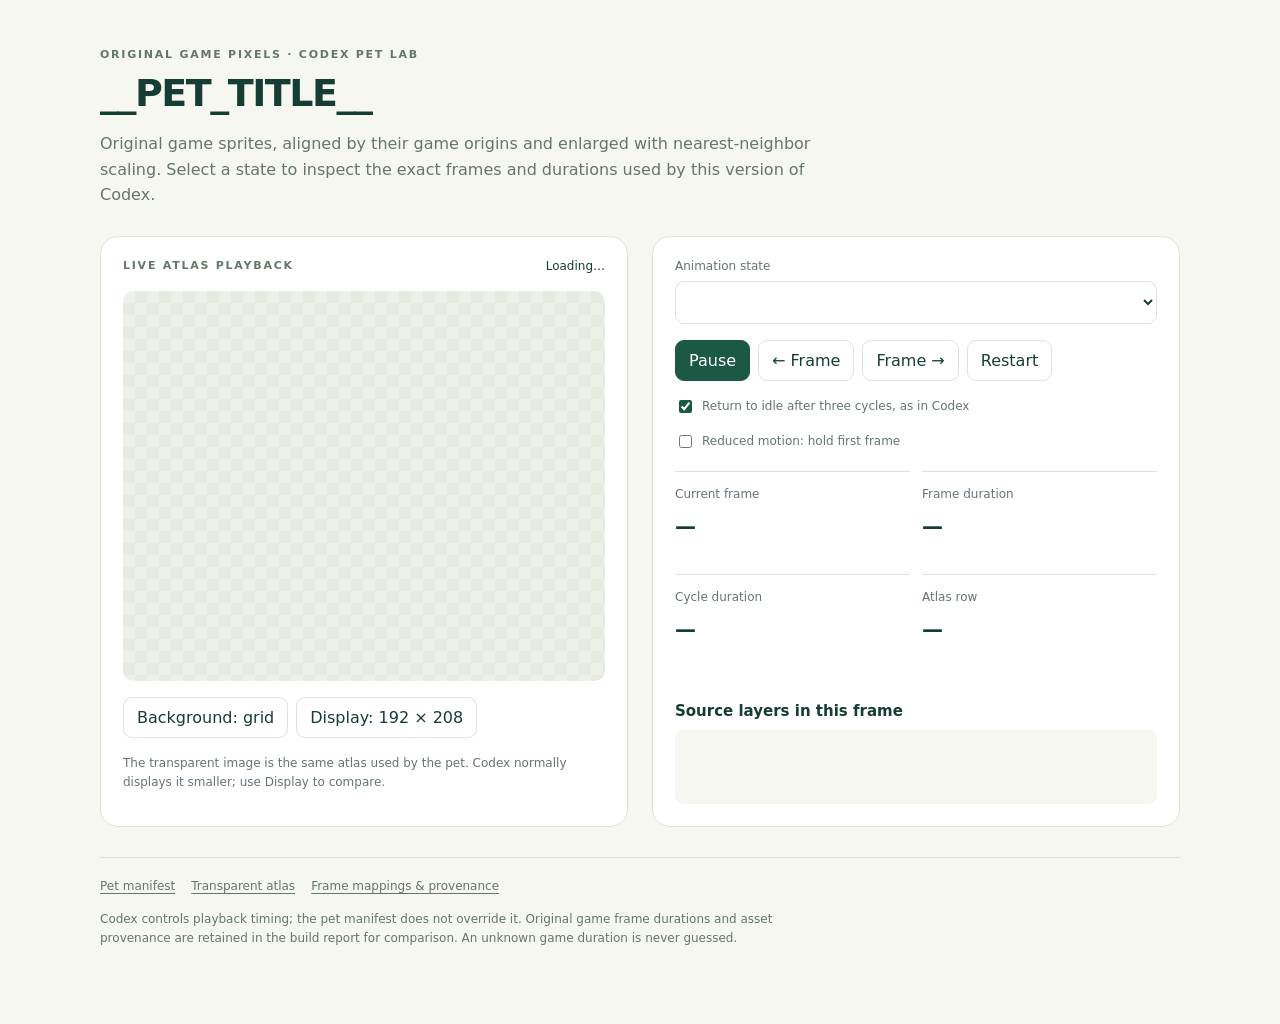
<file: dev/common/preview/atlas.html>
<!doctype html>
<html lang="en"><meta charset="utf-8"><meta name="viewport" content="width=device-width,initial-scale=1">
<title>__PET_TITLE__ — Codex pet preview</title>
<style>
:root{font-family:ui-sans-serif,system-ui,sans-serif;color:#163d34;background:#f6f7f1;color-scheme:light;--line:#dce3d8;--muted:#65766a;--surface:#fff}
*{box-sizing:border-box}body{margin:0;padding:48px 24px 64px}main{max-width:1080px;margin:auto}header{margin-bottom:28px}.eyebrow{font-size:11px;letter-spacing:.16em;text-transform:uppercase;color:var(--muted);font-weight:700}h1{font-size:38px;letter-spacing:-1.5px;margin:10px 0 12px;font-weight:650}p{line-height:1.6;color:var(--muted);max-width:740px}a{color:inherit;text-underline-offset:3px}.layout{display:grid;grid-template-columns:minmax(300px,1fr) minmax(330px,1fr);gap:24px}.panel{background:var(--surface);border:1px solid var(--line);border-radius:18px;padding:22px}.stage{display:grid;place-items:center;min-height:390px;border-radius:10px;background-color:#eef1e9;background-image:linear-gradient(45deg,#e6ebdf 25%,transparent 25%),linear-gradient(-45deg,#e6ebdf 25%,transparent 25%),linear-gradient(45deg,transparent 75%,#e6ebdf 75%),linear-gradient(-45deg,transparent 75%,#e6ebdf 75%);background-size:24px 24px;background-position:0 0,0 12px,12px -12px,-12px 0}.stage.dark{background:#172a27}.stage.white{background:#fff}canvas{image-rendering:pixelated;max-width:100%;object-fit:contain}label{font-size:12px;color:var(--muted);display:block;margin-bottom:8px}select,button{font:inherit;border:1px solid var(--line);border-radius:9px;background:var(--surface);color:inherit;padding:10px 13px;cursor:pointer}select{width:100%}button:hover{border-color:#779680}button.primary{background:#1c5945;border-color:#1c5945;color:#fff}.controls{display:flex;flex-wrap:wrap;gap:8px;margin:16px 0}.topline{display:flex;justify-content:space-between;gap:12px;margin:0 0 18px;align-items:center}.tiny{font-size:12px}.readout{margin-top:20px;display:grid;grid-template-columns:1fr 1fr;gap:12px}.metric{padding:15px 0;border-top:1px solid var(--line)}.metric strong{display:block;font-size:21px;line-height:1.8;font-variant-numeric:tabular-nums}.frame-list{display:flex;flex-wrap:wrap;gap:6px;margin-top:16px}.frame-list button{font-variant-numeric:tabular-nums;padding:8px;min-width:49px;font-size:12px}.frame-list button[aria-current=true]{border-color:#1c5945;box-shadow:inset 0 0 0 1px #1c5945;background:#eaf3e7}.frame-list small{display:block;color:var(--muted);font-size:10px;margin-top:4px}h2{font-size:15px;margin:22px 0 10px}.source-map{font-size:12px;line-height:1.7;background:#f6f7f1;border-radius:8px;padding:12px;min-height:74px;white-space:pre-wrap}footer{border-top:1px solid var(--line);margin-top:30px;padding-top:18px;font-size:12px;color:var(--muted);line-height:1.8}.error{color:#a52b2b}input{accent-color:#1c5945}.check{display:flex;align-items:center;gap:7px;margin-top:16px}.links{display:flex;gap:16px;flex-wrap:wrap}.legend{margin:0;font-size:12px}@media(max-width:760px){body{padding:28px 16px}.layout{grid-template-columns:1fr}h1{font-size:32px}.stage{min-height:320px}}
</style>
<main>
<header><div class="eyebrow">Original game pixels · Codex pet lab</div><h1>__PET_TITLE__</h1>
<p>Original game sprites, aligned by their game origins and enlarged with nearest-neighbor scaling. Select a state to inspect the exact frames and durations used by this version of Codex.</p></header>
<div class="layout"><section class="panel"><div class="topline"><span class="eyebrow">Live atlas playback</span><span class="tiny" id="status">Loading…</span></div>
<div class="stage" id="stage"><canvas id="pet" width="192" height="208" aria-label="Animated pet preview"></canvas></div>
<div class="controls"><button id="background">Background: grid</button><button id="size">Display: 192 × 208</button></div><p class="legend">The transparent image is the same atlas used by the pet. Codex normally displays it smaller; use Display to compare.</p></section>
<section class="panel"><label for="state">Animation state</label><select id="state"></select>
<div class="controls"><button class="primary" id="play">Pause</button><button id="previous" aria-label="Previous frame">← Frame</button><button id="next" aria-label="Next frame">Frame →</button><button id="restart">Restart</button></div>
<label class="check"><input type="checkbox" id="runtime" checked> Return to idle after three cycles, as in Codex</label>
<label class="check"><input type="checkbox" id="reduced"> Reduced motion: hold first frame</label>
<div class="readout"><div class="metric"><label>Current frame</label><strong id="frame">—</strong></div><div class="metric"><label>Frame duration</label><strong id="delay">—</strong></div><div class="metric"><label>Cycle duration</label><strong id="cycle">—</strong></div><div class="metric"><label>Atlas row</label><strong id="row">—</strong></div></div>
<div class="frame-list" id="frames" aria-label="Animation frame picker"></div><h2>Source layers in this frame</h2><div class="source-map" id="source"></div>
</section></div>
<footer><div class="links"><a href="pet.json">Pet manifest</a><a href="spritesheet.png">Transparent atlas</a><a href="build_report.json">Frame mappings &amp; provenance</a></div><p>Codex controls playback timing; the pet manifest does not override it. Original game frame durations and asset provenance are retained in the build report for comparison. An unknown game duration is never guessed.</p></footer>
</main><script>
const DATA = __ATLAS_DATA__;
const $=id=>document.getElementById(id), profile=DATA.profile, rows=profile.rows, canvas=$('pet'), ctx=canvas.getContext('2d');
canvas.width=profile.cell_width;canvas.height=profile.cell_height;ctx.imageSmoothingEnabled=false;
let rowIndex=0, frame=0, cycle=0, playing=true, timer=null, ready=false, bg=0, size=0;
const sheet=new Image(), state=$('state');
rows.forEach((row,i)=>{const option=document.createElement('option');option.value=i;option.textContent=row.name;state.append(option)});
function render(){if(!ready)return;const row=rows[rowIndex];ctx.clearRect(0,0,canvas.width,canvas.height);ctx.drawImage(sheet,frame*canvas.width,rowIndex*canvas.height,canvas.width,canvas.height,0,0,canvas.width,canvas.height);$('status').textContent=$('reduced').checked?'Reduced motion':playing?'Playing':'Paused';$('frame').textContent=(frame+1)+' / '+row.frames;$('delay').textContent=row.delays_ms[frame]+' ms';$('cycle').textContent=row.delays_ms.reduce((a,b)=>a+b,0)+' ms';$('row').textContent=rowIndex+' · '+row.name;$('play').textContent=playing?'Pause':'Play';$('frames').replaceChildren();row.delays_ms.forEach((delay,i)=>{const button=document.createElement('button');button.innerHTML=(i+1)+'<small>'+delay+' ms</small>';button.setAttribute('aria-current',i===frame?'true':'false');button.onclick=()=>{playing=false;frame=i;refresh()};$('frames').append(button)});const layers=DATA.rows[rowIndex].frames[frame].layers;$('source').textContent=layers.map(layer=>layer.source+' / '+layer.animation+' / '+layer.frame+'\n  '+layer.scale+'×'+(layer.mirror?' · mirrored':'')+' · game delay: '+(layer.source_delay_ms===null?'unknown':layer.source_delay_ms+' ms')).join('\n');}
function schedule(){clearTimeout(timer);if(!playing||!ready||$('reduced').checked)return;timer=setTimeout(()=>{frame++;if(frame>=rows[rowIndex].frames){frame=0;cycle++;if($('runtime').checked&&rowIndex!==0&&cycle>=3){rowIndex=0;state.value=0;cycle=0}}refresh()},rows[rowIndex].delays_ms[frame])}
function refresh(){if($('reduced').checked)frame=0;render();$('previous').disabled=$('reduced').checked;$('next').disabled=$('reduced').checked;for(const button of $('frames').children)button.disabled=$('reduced').checked;schedule()}
state.onchange=()=>{rowIndex=Number(state.value);frame=0;cycle=0;refresh()};$('play').onclick=()=>{playing=!playing;refresh()};$('previous').onclick=()=>{playing=false;frame=(frame+rows[rowIndex].frames-1)%rows[rowIndex].frames;refresh()};$('next').onclick=()=>{playing=false;frame=(frame+1)%rows[rowIndex].frames;refresh()};$('restart').onclick=()=>{frame=0;cycle=0;playing=true;refresh()};$('runtime').onchange=()=>{cycle=0;refresh()};$('reduced').onchange=()=>{frame=0;refresh()};$('background').onclick=()=>{bg=(bg+1)%3;$('stage').className='stage '+['','dark','white'][bg];$('background').textContent='Background: '+['grid','dark','white'][bg]};$('size').onclick=()=>{size=(size+1)%3;const width=[192,112.64,288][size];canvas.style.width=width+'px';canvas.style.height=width*profile.cell_height/profile.cell_width+'px';$('size').textContent='Display: '+['192 × 208','Codex default (~113 px)','288 × 312'][size]};sheet.onload=()=>{ready=true;refresh()};sheet.onerror=()=>{$('status').textContent='Atlas failed to load';$('status').classList.add('error')};sheet.src='spritesheet.png';
</script></html>
</file>
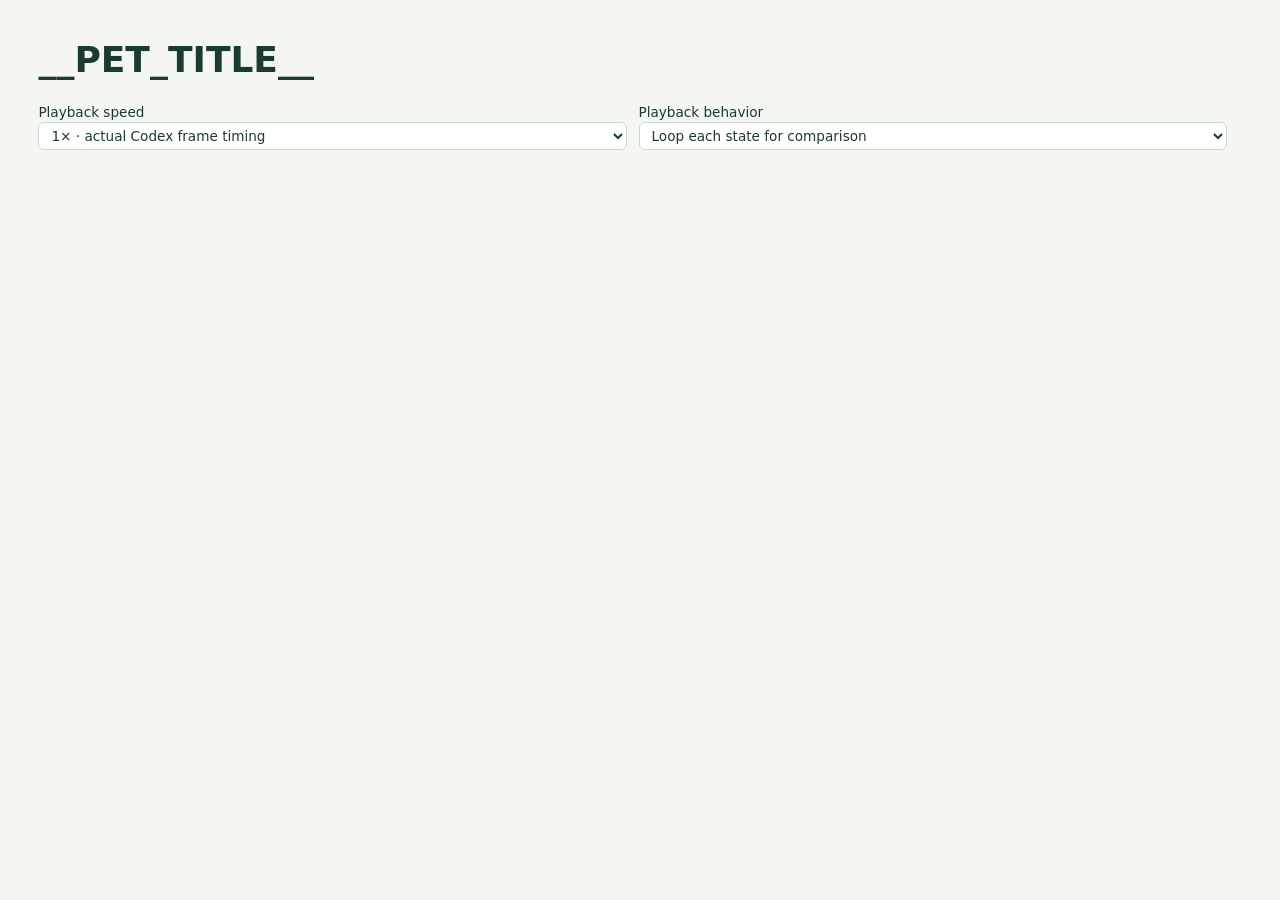
<file: dev/common/preview/source.html>
<!doctype html>
<html lang="en">
<head>
<meta charset="utf-8">
<meta name="viewport" content="width=device-width, initial-scale=1">
<title>__PET_TITLE__ · Animation preview</title>
<style>
  :root{color-scheme:light dark;--surface:#fff;--border:#cbd7d1;--muted-foreground:#495e54;--red:#d22441;--bg:#f4f6f2;color:#193b30;background:var(--bg);font:16px/1.5 system-ui,sans-serif;scrollbar-gutter:stable}
  @media(prefers-color-scheme:dark){:root{--surface:#1a2722;--border:#42594b;--muted-foreground:#bed1c6;--red:#ff4562;--bg:#131d19;color:#eaf4ed}}
  *{box-sizing:border-box}
  body{margin:0}
  main{max-width:1440px;margin:auto;padding:clamp(16px,3vw,48px)}
  h1{font-size:clamp(1.5rem,4vw,2.25rem);line-height:1.2;margin:0 0 20px}
  h2{font-size:1.15rem;margin:0 0 8px}
  figure{padding:14px;background:var(--surface);border:1px solid var(--border);border-radius:12px}
  select,button{font:inherit;color:inherit;border-radius:6px;border:1px solid var(--border);padding:4px 8px;background:var(--surface)}
  select{display:block;width:100%;max-width:100%}
  button{cursor:pointer}
  button:focus-visible,select:focus-visible,summary:focus-visible{outline:2px solid currentColor;outline-offset:2px}
  .text-small,.form-label,.form-check,button,select{font-size:.85rem}
  .form-label{display:block}
  .text-muted{color:var(--muted-foreground)}
  .tabular-nums,.state-slot{font-variant-numeric:tabular-nums}
  .form-check{display:flex;align-items:center;gap:5px}
  .preview-toolbar{display:flex;align-items:end;flex-wrap:wrap;gap:12px;margin-bottom:12px}
  .preview-toolbar>label{flex:1;min-width:180px}
  .state-gallery{display:grid;grid-template-columns:repeat(auto-fit,minmax(min(100%,var(--state-min-width,210px)),1fr));gap:28px 20px;margin-top:20px}
  figure{margin:0;min-width:0}
  .state-stage{display:flex;align-items:center;justify-content:center;position:relative;margin:8px 0}
  canvas{image-rendering:pixelated;max-width:100%;object-fit:contain}
  .state-actions{display:flex;flex-wrap:wrap;align-items:center;gap:8px}
  .state-sequence{overflow-wrap:anywhere;margin:8px 0}
  .state-clipping{margin-top:8px;overflow-wrap:anywhere}
  .stable-status{display:grid;grid-template-columns:minmax(0,1fr);overflow-wrap:anywhere}
  .stable-status>span{grid-area:1/1;min-width:0}
  .stable-status .status-sizer{visibility:hidden;pointer-events:none;user-select:none}
  .state-assignment{display:grid;grid-template-columns:repeat(2,minmax(0,1fr));gap:8px;margin-top:8px}
  .state-assignment label{min-width:0}
  .state-assignment.is-composed{grid-template-columns:1fr}
  .state-slot{padding:8px;border:1px solid var(--border,#dce3d8);border-radius:8px}
  .state-slot[aria-current=true]{border-color:currentColor}
  .state-layer{margin-top:6px;line-height:1.5;overflow-wrap:anywhere}
  details{margin-top:10px}
  summary{cursor:pointer}
  .state-ended{position:absolute;text-align:center;color:var(--muted-foreground);max-width:180px}
  [hidden]{display:none}
  @media(max-width:480px){.state-gallery{grid-template-columns:1fr}}

</style>
</head>
<body>
<main>
  <h1>__PET_TITLE__</h1>
  <div class="preview-toolbar">
    <label class="form-label">Playback speed<select class="form-select" data-control="speed" aria-label="Playback speed"><option value="1">1× · actual Codex frame timing</option><option value="0.5">½× · slow inspection</option><option value="0.25">¼× · slow inspection</option></select></label>
    <label class="form-label">Playback behavior<select class="form-select" data-control="mode" aria-label="Playback behavior"><option value="comparison">Loop each state for comparison</option><option value="runtime">Stop at Codex's return to idle</option></select></label>
  </div>
  <div class="text-small" data-output="notice" role="status" aria-live="polite"></div>
  <div class="state-gallery" data-output="gallery"></div>
  <script type="application/json" data-source-data>__SOURCE_PREVIEW_DATA__</script>
  <script>
  (() => {
    const root = document.querySelector('main');
    const data = JSON.parse(root.querySelector('[data-source-data]').textContent);
    const controls = Object.fromEntries([...root.querySelectorAll('[data-control]')].map(el => [el.dataset.control, el]));
    const output = Object.fromEntries([...root.querySelectorAll('[data-output]')].map(el => [el.dataset.output, el]));
    const rows = data.profile.rows, sources = data.animations;
    const original = new Map(), expanded = new Map(), cards = new Map();
    const reduced = window.matchMedia('(prefers-reduced-motion: reduce)');
    const repeatCount = data.profile.non_idle_repeat_count;
    const endMessage = repeatCount+' cycles complete. Codex returns to idle.';
    let speed = 1, mode = 'comparison';
    // Full atlas cells keep their original pixels, including odd-pixel motion offsets.
    const rasterScale = Math.max(1,...sources.map(source => source.pixel_scale || 1));
    // Shared origins and symmetric bounds preserve motion and allow unclipped mirroring.
    const bounds = sources.flatMap(source => source.frames.map(frame => {
      const scale=source.pixel_scale || 1, full=frame.uncropped;
      const left=-frame.origin.x-(full?.cell_offset[0] || 0)/scale;
      const top=-frame.origin.y-(full?.cell_offset[1] || 0)/scale;
      return {left,top,right:left+(full?full.size[0]/scale:frame.width),bottom:top+(full?full.size[1]/scale:frame.height)};
    }));
    const anchorX = Math.ceil(Math.max(...bounds.flatMap(bound => [-bound.left,bound.right])))+4;
    const anchorY = Math.ceil(Math.max(...bounds.map(bound => -bound.top)))+4;
    const width = anchorX*2, height = anchorY+Math.ceil(Math.max(...bounds.map(bound => bound.bottom)))+4;
    root.style.setProperty('--state-min-width',Math.ceil(width*rasterScale+16)+'px');
    const defaultMap = (count, slots) => Array.from({length:slots}, (_,i) => Math.round(i*(count-1)/Math.max(1,slots-1)));
    function clippingSummary(frame) {
      const clipped=(frame.layers || []).filter(layer => layer.clipping?.lost_pixels>0);
      if (!clipped.length) return '';
      const edges=['left','top','right','bottom'].map(edge => {
        const pixels=Math.max(...clipped.map(layer=>layer.clipping.overflow[edge] || 0));
        return pixels?pixels+' px '+edge:'';
      }).filter(Boolean).join(', ');
      const lost=clipped.reduce((sum,layer)=>sum+layer.clipping.lost_pixels,0);
      return edges+' · '+lost+' visible layer pixels cut off';
    }
    function element(tag, className, text) {
      const el = document.createElement(tag);
      if (className) el.className = className;
      if (text) el.textContent = text;
      return el;
    }
    function button(text, label, action) {
      const el = element('button','btn',text); el.type = 'button';
      el.setAttribute('aria-label',label); el.onclick = action; return el;
    }
    // Overlapping invisible copies reserve the tallest wrapped message at any width.
    // Frame changes then update text without resizing the card while playback advances.
    function reserveStatus(status, messages) {
      const sizes=[...new Set(messages)].filter(Boolean).map(message=>{
        const size=element('span','status-sizer',message);size.setAttribute('aria-hidden','true');return size;
      });
      status.replaceChildren(status.firstElementChild,...sizes);
    }
    // Resolve theme functions such as light-dark() through a real CSS color property;
    // canvas does not reliably accept the raw value of a custom property.
    const colorProbes=Object.fromEntries(Object.entries({
      highlight:'var(--red, var(--destructive, currentColor))',
      outline:'var(--muted-foreground, currentColor)'
    }).map(([name,token])=>{
      const probe=element('span');probe.hidden=true;probe.setAttribute('aria-hidden','true');
      probe.style.color=token;root.append(probe);return [name,probe];
    }));
    let palette={};
    function refreshPalette() {
      const next=Object.fromEntries(Object.entries(colorProbes).map(([name,probe])=>[name,getComputedStyle(probe).color]));
      if (Object.keys(next).some(name=>next[name]!==palette[name])) {
        palette=next;cards.forEach(card=>card.render());
      }
    }
    refreshPalette();
    window.matchMedia('(prefers-color-scheme: dark)').addEventListener('change',refreshPalette);
    class StatePreview {
      constructor(row) {
        this.row = row;
        this.loadDefaults();
        this.slot = 0; this.cycle = 0; this.ended = false; this.playing = !reduced.matches;
        this.timer = null; this.remainingMs = null; this.scheduledAt = 0; this.scheduledSpeed = 1;
        this.figure = element('figure'); this.figure.dataset.state = row.name;
        const heading = element('h2','',row.name);
        const sourceLabel = element('label','form-label text-small','Animation source');
        this.select = element('select','form-select'); this.select.dataset.control = 'source';
        this.select.setAttribute('aria-label',row.name+' source animation');
        sources.filter(source => !source.state || source.state===row.name).forEach(source => {
          const option = element('option','',source.label+(source.composed?' · built cells':''));
          option.value = source.name; this.select.append(option);
        });
        this.select.value = this.sourceName;
        this.select.onchange = () => {
          this.sourceName = this.select.value; this.reset(); this.renderAssignments(); this.render(); this.schedule();
        };
        sourceLabel.append(this.select);
        const stage = element('div','state-stage');
        this.canvas = element('canvas'); this.canvas.width = width*rasterScale; this.canvas.height = height*rasterScale;
        this.canvas.style.width = width*rasterScale+'px'; this.canvas.style.height = height*rasterScale+'px';
        this.canvas.setAttribute('role','img');
        this.ctx = this.canvas.getContext('2d'); this.ctx.imageSmoothingEnabled = false;
        this.endLabel = element('div','state-ended text-small','→ idle transition'); this.endLabel.hidden = true;
        stage.append(this.canvas,this.endLabel);
        const actions = element('div','state-actions');
        this.playButton = button('Pause','Pause '+row.name,()=>this.toggle()); this.playButton.dataset.control = 'play';
        const previous = button('← Frame','Previous '+row.name+' frame',()=>this.seek((this.slot+row.frames-1)%row.frames));
        const next = button('Frame →','Next '+row.name+' frame',()=>this.seek((this.slot+1)%row.frames));
        previous.dataset.control='previous'; next.dataset.control='next'; actions.append(this.playButton,previous,next);
        const resetEdits = button('Reset','Reset '+row.name+' to saved defaults',()=>this.resetEdits());
        resetEdits.dataset.control='reset'; actions.append(resetEdits);
        const details = element('details'); details.dataset.control = 'details';
        details.append(element('summary','text-small','Frames & timing'));
        this.current = element('div','stable-status text-small tabular-nums'); this.current.dataset.output = 'current';
        this.currentText=element('span');this.current.append(this.currentText);
        this.note = element('div','text-small text-muted');
        this.clipControl = element('label','form-check'); this.clipControl.hidden=true;
        this.clipInput = element('input','form-check-input'); this.clipInput.type='checkbox'; this.clipInput.checked=true;
        this.clipInput.dataset.control='clipping'; this.clipInput.setAttribute('aria-label',row.name+' show clipped artwork');
        this.clipInput.onchange=()=>this.render();
        this.clipControl.append(this.clipInput,element('span','form-check-label','Show clipped artwork'));
        this.clipStatus = element('div','stable-status state-clipping text-small'); this.clipStatus.dataset.output='clipping';
        this.clipText=element('span');this.clipStatus.append(this.clipText);
        this.clipLegend = element('div','text-small text-muted');
        this.sequence = element('div','state-sequence text-small');
        this.adaptation = element('div','text-small text-muted');
        const mirrorLabel = element('label','form-check');
        this.mirrorInput = element('input','form-check-input'); this.mirrorInput.type = 'checkbox'; this.mirrorInput.checked = this.mirror;
        this.mirrorInput.setAttribute('aria-label',row.name+' mirror horizontally');
        this.mirrorInput.onchange = () => {this.mirror=this.mirrorInput.checked;this.render();};
        mirrorLabel.append(this.mirrorInput,element('span','form-check-label','Mirror horizontally'));
        this.assignments = element('div','state-assignment');
        details.append(this.current,this.sequence,this.adaptation,mirrorLabel,this.assignments);
        this.figure.append(heading,sourceLabel,stage,actions,this.clipControl,this.clipStatus,this.clipLegend,this.note,details); output.gallery.append(this.figure);
        this.renderAssignments(); this.render(); this.schedule();
      }
      loadDefaults() {
        const choice = data.defaults[this.row.name];
        this.sourceName = choice ? choice.source : data.compiled_defaults[this.row.name];
        this.mirror = choice?.mirror ?? false;
        // Fresh arrays keep trial edits from changing the saved mapping, even after repeated resets.
        this.choices = new Map();
        if (choice) this.choices.set(choice.source,[...choice.frames]);
      }
      resetEdits() {
        this.reset(); this.loadDefaults();
        this.select.value=this.sourceName; this.clipInput.checked=true;
        this.renderAssignments(); this.render(); this.schedule();
      }
      get source() {return sources.find(source => source.name===this.sourceName);}
      get mapping() {
        if (this.source.composed) return Array.from({length:this.row.frames},(_,i)=>i);
        if (!this.choices.has(this.sourceName)) this.choices.set(this.sourceName,defaultMap(this.source.frames.length,this.row.frames));
        return this.choices.get(this.sourceName);
      }
      stopTimer(preserve=true) {
        if (this.timer!==null) {
          if (preserve) this.remainingMs=Math.max(0,this.remainingMs-(performance.now()-this.scheduledAt)*this.scheduledSpeed);
          clearTimeout(this.timer);
        }
        this.timer=null;
        if (!preserve) this.remainingMs=null;
      }
      schedule() {
        this.stopTimer();
        if (!this.playing || this.ended) return;
        if (this.remainingMs===null) this.remainingMs=this.row.delays_ms[this.slot];
        this.scheduledAt=performance.now(); this.scheduledSpeed=speed;
        this.timer=setTimeout(()=>{this.timer=null;this.remainingMs=null;this.advance();},this.remainingMs/speed);
      }
      advance() {
        this.slot+=1;
        if (this.slot>=this.row.frames) {
          this.slot=0; this.cycle+=1;
          if (mode==='runtime' && this.row.name!=='idle' && this.cycle>=repeatCount) {
            this.ended=true; this.playing=false;
          }
        }
        this.render(); this.schedule();
      }
      reset() {this.stopTimer(false);this.slot=0;this.cycle=0;this.ended=false;}
      toggle() {
        if (this.ended) this.reset();
        this.playing=!this.playing; this.render(); this.schedule();
      }
      seek(slot) {
        this.reset();this.slot=slot;this.playing=false;this.render();
      }
      currentMessage(slot) {
        return 'Codex frame '+(slot+1)+' / '+this.row.frames+' · '+this.row.delays_ms[slot]+' ms hold · '+(this.source.composed?'Composed slot ':'Source frame ')+(this.mapping[slot]+1)+' / '+this.source.frames.length;
      }
      clippingMessage(slot) {
        return 'Frame '+(slot+1)+': '+(clippingSummary(this.source.frames[this.mapping[slot]]) || 'No artwork cut off.');
      }
      renderAssignments() {
        const mapping=this.mapping, source=this.source;
        this.mirrorInput.disabled=Boolean(source.composed);
        this.mirrorInput.checked=source.composed?false:this.mirror;
        this.assignments.classList.toggle('is-composed',Boolean(source.composed));
        this.note.textContent=source.note;
        const clippedSlots=source.frames.map((frame,index)=>clippingSummary(frame)?index+1:null).filter(index=>index!==null);
        this.clipControl.hidden=!source.frames.some(frame=>frame.uncropped);
        this.clipStatus.hidden=this.clipControl.hidden;
        reserveStatus(this.current,[...mapping.map((_,slot)=>this.currentMessage(slot)),endMessage]);
        reserveStatus(this.clipStatus,this.clipControl.hidden?[]:mapping.map((_,slot)=>this.clippingMessage(slot)));
        this.clipLegend.textContent=clippedSlots.length?'Clipped slots: '+clippedSlots.join(', ')+'. Red highlights mark pixels outside the Codex cell; their visibility is increased.':'';
        this.assignments.replaceChildren();
        if (source.composed) {
          this.sequence.textContent='Composed Codex slots: '+mapping.map(i=>i+1).join(' → ');
          this.adaptation.textContent='Fixed layer samples at actual Codex frame times. Outline: '+source.cell_size.join(' × ')+' atlas pixels. Offsets below are atlas pixels; source frames are numbered from one.';
          let elapsed=0;
          mapping.forEach((selected,i)=>{
            const slot=element('div','state-slot'); slot.dataset.slot=i;
            const frameButton=button('Frame '+(i+1)+' · '+elapsed+' ms · holds '+this.row.delays_ms[i]+' ms',this.row.name+' inspect frame '+(i+1),()=>this.seek(i));
            slot.append(frameButton);
            source.frames[selected].layers.forEach(layer=>{
              const opacity=Math.round((layer.opacity??1)*1000)/10;
              const offset=layer.offset || [0,0];
              slot.append(element('div','state-layer text-small',layer.source+' / '+layer.animation+' / frame '+(layer.frame+1)+' · offset ('+offset.join(', ')+') px · opacity '+opacity+'%'+(layer.mirror?' · mirrored':'')));
            });
            const clipped=clippingSummary(source.frames[selected]);
            if (clipped) slot.append(element('div','state-layer text-small','Clipping: '+clipped));
            if (!source.frames[selected].layers.length) slot.append(element('div','state-layer text-small','Transparent cell; no visible layers.'));
            this.assignments.append(slot); elapsed+=this.row.delays_ms[i];
          });
          return;
        }
        this.sequence.textContent='Source frames: '+mapping.map(i=>i+1).join(' → ');
        const missing=source.frames.map((_,i)=>i).filter(i=>!mapping.includes(i));
        const repeated=[...new Set(mapping.filter((i,p)=>mapping.indexOf(i)!==p))];
        this.adaptation.textContent=(repeated.length?'Repeated: '+repeated.map(i=>i+1).join(', '):'No repeated frames')+' · '+(missing.length?'Omitted: '+missing.map(i=>i+1).join(', '):'All source frames included');
        mapping.forEach((selected,i)=>{
          const label=element('label','form-label text-small','Frame '+(i+1)+' holds '+this.row.delays_ms[i]+' ms');
          const select=element('select','form-select'); select.setAttribute('aria-label',this.row.name+' frame '+(i+1)+' source');
          source.frames.forEach((_,j)=>{const option=element('option','','Source frame '+(j+1));option.value=j;select.append(option);});
          select.value=selected;
          select.onchange=()=>{mapping[i]=Number(select.value);this.seek(i);this.renderAssignments();};
          label.append(select);this.assignments.append(label);
        });
      }
      render() {
        const source=this.source, index=this.mapping[this.slot], frame=source.frames[index];
        const mirrored=!source.composed && this.mirror;
        this.playButton.textContent=this.playing?'Pause':'Play';
        this.playButton.setAttribute('aria-label',this.playButton.textContent+' '+this.row.name);
        this.endLabel.hidden=!this.ended;
        this.figure.dataset.slot=this.slot; this.figure.dataset.cycle=this.cycle;
        this.figure.dataset.playing=this.playing; this.figure.dataset.ended=this.ended;
        this.currentText.textContent=this.ended?endMessage:this.currentMessage(this.slot);
        this.clipText.textContent=!this.clipStatus.hidden&&!this.ended?this.clippingMessage(this.slot):'';
        this.assignments.querySelectorAll('.state-slot').forEach(slot=>slot.setAttribute('aria-current',Number(slot.dataset.slot)===this.slot?'true':'false'));
        this.canvas.setAttribute('aria-label',this.row.name+': '+source.label+(mirrored?', mirrored':'')+(this.ended?', idle transition':(source.composed?', composed Codex slot ':', original source frame ')+(index+1)));
        this.ctx.clearRect(0,0,this.canvas.width,this.canvas.height);
        this.ctx.save();this.ctx.scale(rasterScale,rasterScale);this.ctx.translate(anchorX,anchorY);
        if (!this.ended) {
          if (mirrored) this.ctx.scale(-1,1);
          const full=frame.uncropped, expandedFrame=expanded.get(source.name)[index];
          if (full && this.clipInput.checked) {
            const scale=source.pixel_scale, left=-frame.origin.x-full.cell_offset[0]/scale, top=-frame.origin.y-full.cell_offset[1]/scale;
            const fullWidth=full.size[0]/scale, fullHeight=full.size[1]/scale;
            this.ctx.drawImage(expandedFrame.image,left,top,fullWidth,fullHeight);
            const color=palette.highlight;
            if (expandedFrame.color!==color) {
              const tint=expandedFrame.tint.getContext('2d'); tint.clearRect(0,0,full.size[0],full.size[1]);
              tint.globalCompositeOperation='source-over';tint.drawImage(expandedFrame.mask,0,0);
              tint.globalCompositeOperation='source-in';tint.fillStyle=color;tint.fillRect(0,0,full.size[0],full.size[1]);
              expandedFrame.color=color;
            }
            this.ctx.save();this.ctx.beginPath();
            this.ctx.rect(left,top,fullWidth,fullHeight);
            this.ctx.rect(-frame.origin.x,-frame.origin.y,frame.width,frame.height);
            this.ctx.clip('evenodd');this.ctx.drawImage(expandedFrame.tint,left,top,fullWidth,fullHeight);this.ctx.restore();
          } else {
            this.ctx.drawImage(original.get(source.name)[index],-frame.origin.x,-frame.origin.y,frame.width,frame.height);
          }
        }
        if (source.composed) {
          this.ctx.strokeStyle=palette.outline;
          this.ctx.lineWidth=1/rasterScale;this.ctx.setLineDash([3,3]);
          this.ctx.strokeRect(-frame.origin.x,-frame.origin.y,frame.width,frame.height);
        }
        this.ctx.restore();
      }
    }
    controls.speed.onchange=()=>{
      cards.forEach(card=>card.stopTimer()); speed=Number(controls.speed.value);
      cards.forEach(card=>card.schedule());
    };
    controls.mode.onchange=()=>{
      mode=controls.mode.value;
      cards.forEach(card=>{
        const resume=card.ended&&!reduced.matches;
        card.reset();if(resume)card.playing=true;card.render();card.schedule();
      });
      output.notice.textContent=mode==='runtime'?'Non-idle states stop after '+repeatCount+' cycles at their return to idle.':'Each state loops independently for comparison.';
    };
    reduced.addEventListener('change',event=>{
      if (event.matches) cards.forEach(card=>{card.playing=false;card.render();card.schedule();});
    });
    const loadImage=url=>new Promise((resolve,reject)=>{
      const image=new Image();image.onload=()=>resolve(image);image.onerror=reject;image.src=url;
    });
    Promise.all(sources.map(async source=>{
      const images=await Promise.all(source.frames.map(async frame=>{
        const cropped=await loadImage(frame.image);
        if (!frame.uncropped) return {cropped};
        const image=await loadImage(frame.uncropped.image);
        const mask=document.createElement('canvas');mask.width=image.width;mask.height=image.height;
        const maskContext=mask.getContext('2d');maskContext.drawImage(image,0,0);
        const pixels=maskContext.getImageData(0,0,mask.width,mask.height);
        // Boost only the diagnostic mask, so faint cropped glow remains easy to inspect.
        for(let offset=0;offset<pixels.data.length;offset+=4) pixels.data[offset+3]=pixels.data[offset+3]?255:0;
        maskContext.putImageData(pixels,0,0);
        const tint=document.createElement('canvas');tint.width=mask.width;tint.height=mask.height;
        return {cropped,expanded:{image,mask,tint,color:null}};
      }));
      original.set(source.name,images.map(item=>item.cropped));
      expanded.set(source.name,images.map(item=>item.expanded));
    })).then(()=>{
      rows.forEach(row=>cards.set(row.name,new StatePreview(row)));
      root.dataset.ready='true';
    }).catch(()=>{output.notice.textContent='Sprite images could not be loaded.';output.notice.setAttribute('role','alert');});
  })();
  </script>
</main>
</body>
</html>
</file>
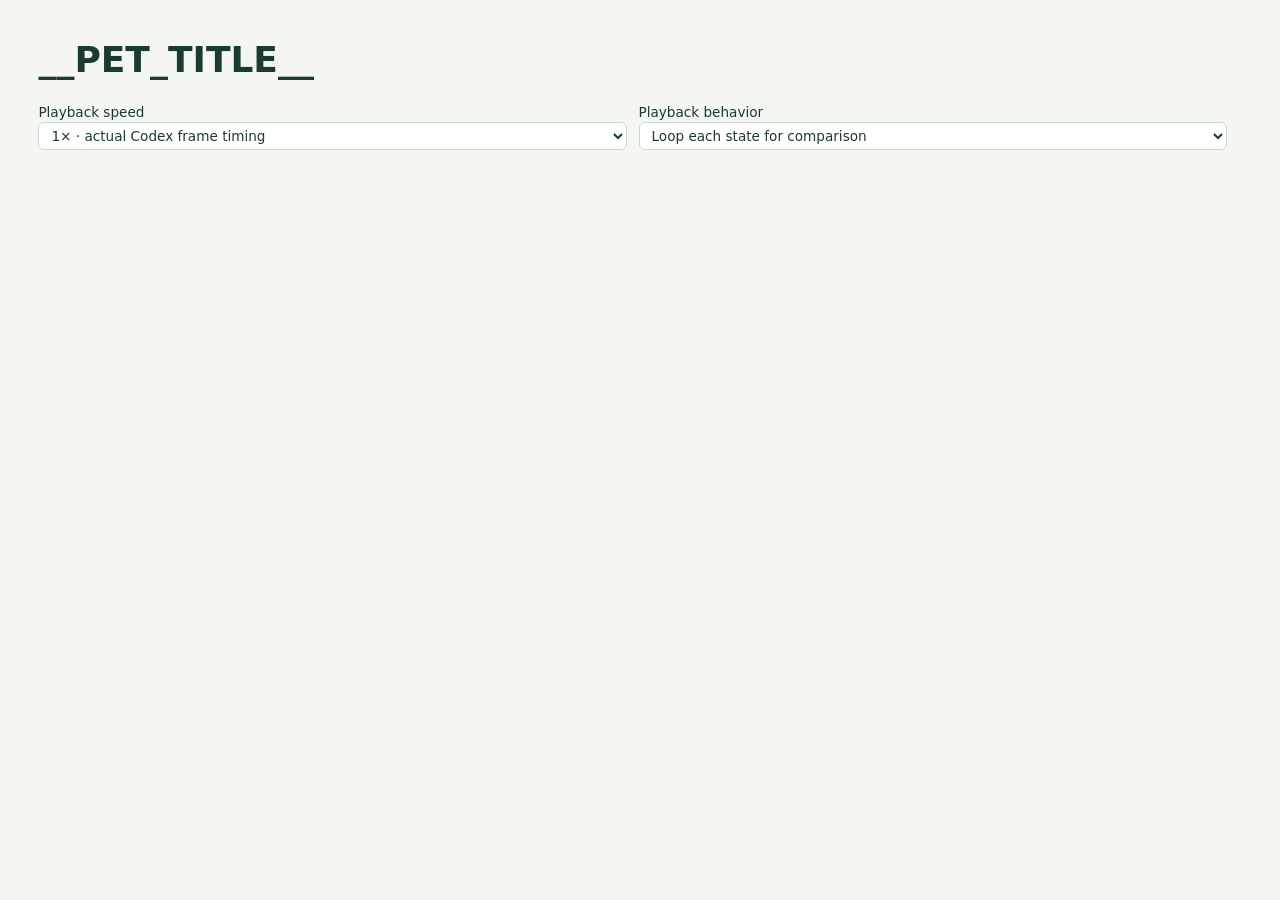
<file: dev/pets/tools/templates/source-preview.html>
<!doctype html>
<html lang="en">
<head>
<meta charset="utf-8">
<meta name="viewport" content="width=device-width, initial-scale=1">
<title>__PET_TITLE__ · Animation preview</title>
<style>
  :root{color-scheme:light dark;--surface:#fff;--border:#cbd7d1;--muted-foreground:#495e54;--red:#d22441;--bg:#f4f6f2;color:#193b30;background:var(--bg);font:16px/1.5 system-ui,sans-serif;scrollbar-gutter:stable}
  @media(prefers-color-scheme:dark){:root{--surface:#1a2722;--border:#42594b;--muted-foreground:#bed1c6;--red:#ff4562;--bg:#131d19;color:#eaf4ed}}
  *{box-sizing:border-box}
  body{margin:0}
  main{max-width:1440px;margin:auto;padding:clamp(16px,3vw,48px)}
  h1{font-size:clamp(1.5rem,4vw,2.25rem);line-height:1.2;margin:0 0 20px}
  h2{font-size:1.15rem;margin:0 0 8px}
  figure{padding:14px;background:var(--surface);border:1px solid var(--border);border-radius:12px}
  select,button{font:inherit;color:inherit;border-radius:6px;border:1px solid var(--border);padding:4px 8px;background:var(--surface)}
  select{display:block;width:100%;max-width:100%}
  button{cursor:pointer}
  button:focus-visible,select:focus-visible,summary:focus-visible{outline:2px solid currentColor;outline-offset:2px}
  .text-small,.form-label,.form-check,button,select{font-size:.85rem}
  .form-label{display:block}
  .text-muted{color:var(--muted-foreground)}
  .tabular-nums,.state-slot{font-variant-numeric:tabular-nums}
  .form-check{display:flex;align-items:center;gap:5px}
  .preview-toolbar{display:flex;align-items:end;flex-wrap:wrap;gap:12px;margin-bottom:12px}
  .preview-toolbar>label{flex:1;min-width:180px}
  .state-gallery{display:grid;grid-template-columns:repeat(auto-fit,minmax(min(100%,var(--state-min-width,210px)),1fr));gap:28px 20px;margin-top:20px}
  figure{margin:0;min-width:0}
  .state-stage{display:flex;align-items:center;justify-content:center;position:relative;margin:8px 0}
  canvas{image-rendering:pixelated;max-width:100%;object-fit:contain}
  .state-actions{display:flex;flex-wrap:wrap;align-items:center;gap:8px}
  .state-sequence{overflow-wrap:anywhere;margin:8px 0}
  .state-clipping{margin-top:8px;overflow-wrap:anywhere}
  .stable-status{display:grid;grid-template-columns:minmax(0,1fr);overflow-wrap:anywhere}
  .stable-status>span{grid-area:1/1;min-width:0}
  .stable-status .status-sizer{visibility:hidden;pointer-events:none;user-select:none}
  .state-assignment{display:grid;grid-template-columns:repeat(2,minmax(0,1fr));gap:8px;margin-top:8px}
  .state-assignment label{min-width:0}
  .state-assignment.is-composed{grid-template-columns:1fr}
  .state-slot{padding:8px;border:1px solid var(--border,#dce3d8);border-radius:8px}
  .state-slot[aria-current=true]{border-color:currentColor}
  .state-layer{margin-top:6px;line-height:1.5;overflow-wrap:anywhere}
  details{margin-top:10px}
  summary{cursor:pointer}
  .state-ended{position:absolute;text-align:center;color:var(--muted-foreground);max-width:180px}
  [hidden]{display:none}
  @media(max-width:480px){.state-gallery{grid-template-columns:1fr}}

</style>
</head>
<body>
<main>
  <h1>__PET_TITLE__</h1>
  <div class="preview-toolbar">
    <label class="form-label">Playback speed<select class="form-select" data-control="speed" aria-label="Playback speed"><option value="1">1× · actual Codex frame timing</option><option value="0.5">½× · slow inspection</option><option value="0.25">¼× · slow inspection</option></select></label>
    <label class="form-label">Playback behavior<select class="form-select" data-control="mode" aria-label="Playback behavior"><option value="comparison">Loop each state for comparison</option><option value="runtime">Stop at Codex's return to idle</option></select></label>
  </div>
  <div class="text-small" data-output="notice" role="status" aria-live="polite"></div>
  <div class="state-gallery" data-output="gallery"></div>
  <script type="application/json" data-source-data>__SOURCE_PREVIEW_DATA__</script>
  <script>
  (() => {
    const root = document.querySelector('main');
    const data = JSON.parse(root.querySelector('[data-source-data]').textContent);
    const controls = Object.fromEntries([...root.querySelectorAll('[data-control]')].map(el => [el.dataset.control, el]));
    const output = Object.fromEntries([...root.querySelectorAll('[data-output]')].map(el => [el.dataset.output, el]));
    const rows = data.profile.rows, sources = data.animations;
    const original = new Map(), expanded = new Map(), cards = new Map();
    const reduced = window.matchMedia('(prefers-reduced-motion: reduce)');
    const repeatCount = data.profile.non_idle_repeat_count;
    const endMessage = repeatCount+' cycles complete. Codex returns to idle.';
    let speed = 1, mode = 'comparison';
    // Full atlas cells keep their original pixels, including odd-pixel motion offsets.
    const rasterScale = Math.max(1,...sources.map(source => source.pixel_scale || 1));
    // Shared origins and symmetric bounds preserve motion and allow unclipped mirroring.
    const bounds = sources.flatMap(source => source.frames.map(frame => {
      const scale=source.pixel_scale || 1, full=frame.uncropped;
      const left=-frame.origin.x-(full?.cell_offset[0] || 0)/scale;
      const top=-frame.origin.y-(full?.cell_offset[1] || 0)/scale;
      return {left,top,right:left+(full?full.size[0]/scale:frame.width),bottom:top+(full?full.size[1]/scale:frame.height)};
    }));
    const anchorX = Math.ceil(Math.max(...bounds.flatMap(bound => [-bound.left,bound.right])))+4;
    const anchorY = Math.ceil(Math.max(...bounds.map(bound => -bound.top)))+4;
    const width = anchorX*2, height = anchorY+Math.ceil(Math.max(...bounds.map(bound => bound.bottom)))+4;
    root.style.setProperty('--state-min-width',Math.ceil(width*rasterScale+16)+'px');
    const defaultMap = (count, slots) => Array.from({length:slots}, (_,i) => Math.round(i*(count-1)/Math.max(1,slots-1)));
    function clippingSummary(frame) {
      const clipped=(frame.layers || []).filter(layer => layer.clipping?.lost_pixels>0);
      if (!clipped.length) return '';
      const edges=['left','top','right','bottom'].map(edge => {
        const pixels=Math.max(...clipped.map(layer=>layer.clipping.overflow[edge] || 0));
        return pixels?pixels+' px '+edge:'';
      }).filter(Boolean).join(', ');
      const lost=clipped.reduce((sum,layer)=>sum+layer.clipping.lost_pixels,0);
      return edges+' · '+lost+' visible layer pixels cut off';
    }
    function element(tag, className, text) {
      const el = document.createElement(tag);
      if (className) el.className = className;
      if (text) el.textContent = text;
      return el;
    }
    function button(text, label, action) {
      const el = element('button','btn',text); el.type = 'button';
      el.setAttribute('aria-label',label); el.onclick = action; return el;
    }
    // Overlapping invisible copies reserve the tallest wrapped message at any width.
    // Frame changes then update text without resizing the card while playback advances.
    function reserveStatus(status, messages) {
      const sizes=[...new Set(messages)].filter(Boolean).map(message=>{
        const size=element('span','status-sizer',message);size.setAttribute('aria-hidden','true');return size;
      });
      status.replaceChildren(status.firstElementChild,...sizes);
    }
    // Resolve theme functions such as light-dark() through a real CSS color property;
    // canvas does not reliably accept the raw value of a custom property.
    const colorProbes=Object.fromEntries(Object.entries({
      highlight:'var(--red, var(--destructive, currentColor))',
      outline:'var(--muted-foreground, currentColor)'
    }).map(([name,token])=>{
      const probe=element('span');probe.hidden=true;probe.setAttribute('aria-hidden','true');
      probe.style.color=token;root.append(probe);return [name,probe];
    }));
    let palette={};
    function refreshPalette() {
      const next=Object.fromEntries(Object.entries(colorProbes).map(([name,probe])=>[name,getComputedStyle(probe).color]));
      if (Object.keys(next).some(name=>next[name]!==palette[name])) {
        palette=next;cards.forEach(card=>card.render());
      }
    }
    refreshPalette();
    window.matchMedia('(prefers-color-scheme: dark)').addEventListener('change',refreshPalette);
    class StatePreview {
      constructor(row) {
        this.row = row;
        this.loadDefaults();
        this.slot = 0; this.cycle = 0; this.ended = false; this.playing = !reduced.matches;
        this.timer = null; this.remainingMs = null; this.scheduledAt = 0; this.scheduledSpeed = 1;
        this.figure = element('figure'); this.figure.dataset.state = row.name;
        const heading = element('h2','',row.name);
        const sourceLabel = element('label','form-label text-small','Animation source');
        this.select = element('select','form-select'); this.select.dataset.control = 'source';
        this.select.setAttribute('aria-label',row.name+' source animation');
        sources.filter(source => !source.state || source.state===row.name).forEach(source => {
          const option = element('option','',source.label+(source.composed?' · built cells':''));
          option.value = source.name; this.select.append(option);
        });
        this.select.value = this.sourceName;
        this.select.onchange = () => {
          this.sourceName = this.select.value; this.reset(); this.renderAssignments(); this.render(); this.schedule();
        };
        sourceLabel.append(this.select);
        const stage = element('div','state-stage');
        this.canvas = element('canvas'); this.canvas.width = width*rasterScale; this.canvas.height = height*rasterScale;
        this.canvas.style.width = width*rasterScale+'px'; this.canvas.style.height = height*rasterScale+'px';
        this.canvas.setAttribute('role','img');
        this.ctx = this.canvas.getContext('2d'); this.ctx.imageSmoothingEnabled = false;
        this.endLabel = element('div','state-ended text-small','→ idle transition'); this.endLabel.hidden = true;
        stage.append(this.canvas,this.endLabel);
        const actions = element('div','state-actions');
        this.playButton = button('Pause','Pause '+row.name,()=>this.toggle()); this.playButton.dataset.control = 'play';
        const previous = button('← Frame','Previous '+row.name+' frame',()=>this.seek((this.slot+row.frames-1)%row.frames));
        const next = button('Frame →','Next '+row.name+' frame',()=>this.seek((this.slot+1)%row.frames));
        previous.dataset.control='previous'; next.dataset.control='next'; actions.append(this.playButton,previous,next);
        const resetEdits = button('Reset','Reset '+row.name+' to saved defaults',()=>this.resetEdits());
        resetEdits.dataset.control='reset'; actions.append(resetEdits);
        const details = element('details'); details.dataset.control = 'details';
        details.append(element('summary','text-small','Frames & timing'));
        this.current = element('div','stable-status text-small tabular-nums'); this.current.dataset.output = 'current';
        this.currentText=element('span');this.current.append(this.currentText);
        this.note = element('div','text-small text-muted');
        this.clipControl = element('label','form-check'); this.clipControl.hidden=true;
        this.clipInput = element('input','form-check-input'); this.clipInput.type='checkbox'; this.clipInput.checked=true;
        this.clipInput.dataset.control='clipping'; this.clipInput.setAttribute('aria-label',row.name+' show clipped artwork');
        this.clipInput.onchange=()=>this.render();
        this.clipControl.append(this.clipInput,element('span','form-check-label','Show clipped artwork'));
        this.clipStatus = element('div','stable-status state-clipping text-small'); this.clipStatus.dataset.output='clipping';
        this.clipText=element('span');this.clipStatus.append(this.clipText);
        this.clipLegend = element('div','text-small text-muted');
        this.sequence = element('div','state-sequence text-small');
        this.adaptation = element('div','text-small text-muted');
        const mirrorLabel = element('label','form-check');
        this.mirrorInput = element('input','form-check-input'); this.mirrorInput.type = 'checkbox'; this.mirrorInput.checked = this.mirror;
        this.mirrorInput.setAttribute('aria-label',row.name+' mirror horizontally');
        this.mirrorInput.onchange = () => {this.mirror=this.mirrorInput.checked;this.render();};
        mirrorLabel.append(this.mirrorInput,element('span','form-check-label','Mirror horizontally'));
        this.assignments = element('div','state-assignment');
        details.append(this.current,this.sequence,this.adaptation,mirrorLabel,this.assignments);
        this.figure.append(heading,sourceLabel,stage,actions,this.clipControl,this.clipStatus,this.clipLegend,this.note,details); output.gallery.append(this.figure);
        this.renderAssignments(); this.render(); this.schedule();
      }
      loadDefaults() {
        const choice = data.defaults[this.row.name];
        const originalChoice = (typeof choice === 'string' ? choice : choice?.source) || sources[0].name;
        this.sourceName = data.compiled_defaults?.[this.row.name] || originalChoice;
        this.mirror = typeof choice === 'object' && Boolean(choice.mirror);
        // Fresh arrays keep trial edits from changing the saved mapping, even after repeated resets.
        this.choices = new Map();
        if (typeof choice === 'object' && Array.isArray(choice.frames)) this.choices.set(originalChoice,[...choice.frames]);
      }
      resetEdits() {
        this.reset(); this.loadDefaults();
        this.select.value=this.sourceName; this.clipInput.checked=true;
        this.renderAssignments(); this.render(); this.schedule();
      }
      get source() {return sources.find(source => source.name===this.sourceName);}
      get mapping() {
        if (this.source.composed) return Array.from({length:this.row.frames},(_,i)=>i);
        if (!this.choices.has(this.sourceName)) this.choices.set(this.sourceName,defaultMap(this.source.frames.length,this.row.frames));
        return this.choices.get(this.sourceName);
      }
      stopTimer(preserve=true) {
        if (this.timer!==null) {
          if (preserve) this.remainingMs=Math.max(0,this.remainingMs-(performance.now()-this.scheduledAt)*this.scheduledSpeed);
          clearTimeout(this.timer);
        }
        this.timer=null;
        if (!preserve) this.remainingMs=null;
      }
      schedule() {
        this.stopTimer();
        if (!this.playing || this.ended) return;
        if (this.remainingMs===null) this.remainingMs=this.row.delays_ms[this.slot];
        this.scheduledAt=performance.now(); this.scheduledSpeed=speed;
        this.timer=setTimeout(()=>{this.timer=null;this.remainingMs=null;this.advance();},this.remainingMs/speed);
      }
      advance() {
        this.slot+=1;
        if (this.slot>=this.row.frames) {
          this.slot=0; this.cycle+=1;
          if (mode==='runtime' && this.row.name!=='idle' && this.cycle>=repeatCount) {
            this.ended=true; this.playing=false;
          }
        }
        this.render(); this.schedule();
      }
      reset() {this.stopTimer(false);this.slot=0;this.cycle=0;this.ended=false;}
      toggle() {
        if (this.ended) this.reset();
        this.playing=!this.playing; this.render(); this.schedule();
      }
      seek(slot) {
        this.reset();this.slot=slot;this.playing=false;this.render();
      }
      currentMessage(slot) {
        return 'Codex frame '+(slot+1)+' / '+this.row.frames+' · '+this.row.delays_ms[slot]+' ms hold · '+(this.source.composed?'Composed slot ':'Source frame ')+(this.mapping[slot]+1)+' / '+this.source.frames.length;
      }
      clippingMessage(slot) {
        return 'Frame '+(slot+1)+': '+(clippingSummary(this.source.frames[this.mapping[slot]]) || 'No artwork cut off.');
      }
      renderAssignments() {
        const mapping=this.mapping, source=this.source;
        this.mirrorInput.disabled=Boolean(source.composed);
        this.mirrorInput.checked=source.composed?false:this.mirror;
        this.assignments.classList.toggle('is-composed',Boolean(source.composed));
        this.note.textContent=source.note;
        const clippedSlots=source.frames.map((frame,index)=>clippingSummary(frame)?index+1:null).filter(index=>index!==null);
        this.clipControl.hidden=!source.frames.some(frame=>frame.uncropped);
        this.clipStatus.hidden=this.clipControl.hidden;
        reserveStatus(this.current,[...mapping.map((_,slot)=>this.currentMessage(slot)),endMessage]);
        reserveStatus(this.clipStatus,this.clipControl.hidden?[]:mapping.map((_,slot)=>this.clippingMessage(slot)));
        this.clipLegend.textContent=clippedSlots.length?'Clipped slots: '+clippedSlots.join(', ')+'. Red highlights mark pixels outside the Codex cell; their visibility is increased.':'';
        this.assignments.replaceChildren();
        if (source.composed) {
          this.sequence.textContent='Composed Codex slots: '+mapping.map(i=>i+1).join(' → ');
          this.adaptation.textContent='Fixed layer samples at actual Codex frame times. Outline: '+source.cell_size.join(' × ')+' atlas pixels. Offsets below are atlas pixels; source frames are numbered from one.';
          let elapsed=0;
          mapping.forEach((selected,i)=>{
            const slot=element('div','state-slot'); slot.dataset.slot=i;
            const frameButton=button('Frame '+(i+1)+' · '+elapsed+' ms · holds '+this.row.delays_ms[i]+' ms',this.row.name+' inspect frame '+(i+1),()=>this.seek(i));
            slot.append(frameButton);
            source.frames[selected].layers.forEach(layer=>{
              const opacity=Math.round((layer.opacity??1)*1000)/10;
              const offset=layer.offset || [0,0];
              slot.append(element('div','state-layer text-small',layer.source+' / '+layer.animation+' / frame '+(layer.frame+1)+' · offset ('+offset.join(', ')+') px · opacity '+opacity+'%'+(layer.mirror?' · mirrored':'')));
            });
            const clipped=clippingSummary(source.frames[selected]);
            if (clipped) slot.append(element('div','state-layer text-small','Clipping: '+clipped));
            if (!source.frames[selected].layers.length) slot.append(element('div','state-layer text-small','Transparent cell; no visible layers.'));
            this.assignments.append(slot); elapsed+=this.row.delays_ms[i];
          });
          return;
        }
        this.sequence.textContent='Source frames: '+mapping.map(i=>i+1).join(' → ');
        const missing=source.frames.map((_,i)=>i).filter(i=>!mapping.includes(i));
        const repeated=[...new Set(mapping.filter((i,p)=>mapping.indexOf(i)!==p))];
        this.adaptation.textContent=(repeated.length?'Repeated: '+repeated.map(i=>i+1).join(', '):'No repeated frames')+' · '+(missing.length?'Omitted: '+missing.map(i=>i+1).join(', '):'All source frames included');
        mapping.forEach((selected,i)=>{
          const label=element('label','form-label text-small','Frame '+(i+1)+' holds '+this.row.delays_ms[i]+' ms');
          const select=element('select','form-select'); select.setAttribute('aria-label',this.row.name+' frame '+(i+1)+' source');
          source.frames.forEach((_,j)=>{const option=element('option','','Source frame '+(j+1));option.value=j;select.append(option);});
          select.value=selected;
          select.onchange=()=>{mapping[i]=Number(select.value);this.seek(i);this.renderAssignments();};
          label.append(select);this.assignments.append(label);
        });
      }
      render() {
        const source=this.source, index=this.mapping[this.slot], frame=source.frames[index];
        const mirrored=!source.composed && this.mirror;
        this.playButton.textContent=this.playing?'Pause':'Play';
        this.playButton.setAttribute('aria-label',this.playButton.textContent+' '+this.row.name);
        this.endLabel.hidden=!this.ended;
        this.figure.dataset.slot=this.slot; this.figure.dataset.cycle=this.cycle;
        this.figure.dataset.playing=this.playing; this.figure.dataset.ended=this.ended;
        this.currentText.textContent=this.ended?endMessage:this.currentMessage(this.slot);
        this.clipText.textContent=!this.clipStatus.hidden&&!this.ended?this.clippingMessage(this.slot):'';
        this.assignments.querySelectorAll('.state-slot').forEach(slot=>slot.setAttribute('aria-current',Number(slot.dataset.slot)===this.slot?'true':'false'));
        this.canvas.setAttribute('aria-label',this.row.name+': '+source.label+(mirrored?', mirrored':'')+(this.ended?', idle transition':(source.composed?', composed Codex slot ':', original source frame ')+(index+1)));
        this.ctx.clearRect(0,0,this.canvas.width,this.canvas.height);
        this.ctx.save();this.ctx.scale(rasterScale,rasterScale);this.ctx.translate(anchorX,anchorY);
        if (!this.ended) {
          if (mirrored) this.ctx.scale(-1,1);
          const full=frame.uncropped, expandedFrame=expanded.get(source.name)[index];
          if (full && this.clipInput.checked) {
            const scale=source.pixel_scale, left=-frame.origin.x-full.cell_offset[0]/scale, top=-frame.origin.y-full.cell_offset[1]/scale;
            const fullWidth=full.size[0]/scale, fullHeight=full.size[1]/scale;
            this.ctx.drawImage(expandedFrame.image,left,top,fullWidth,fullHeight);
            const color=palette.highlight;
            if (expandedFrame.color!==color) {
              const tint=expandedFrame.tint.getContext('2d'); tint.clearRect(0,0,full.size[0],full.size[1]);
              tint.globalCompositeOperation='source-over';tint.drawImage(expandedFrame.mask,0,0);
              tint.globalCompositeOperation='source-in';tint.fillStyle=color;tint.fillRect(0,0,full.size[0],full.size[1]);
              expandedFrame.color=color;
            }
            this.ctx.save();this.ctx.beginPath();
            this.ctx.rect(left,top,fullWidth,fullHeight);
            this.ctx.rect(-frame.origin.x,-frame.origin.y,frame.width,frame.height);
            this.ctx.clip('evenodd');this.ctx.drawImage(expandedFrame.tint,left,top,fullWidth,fullHeight);this.ctx.restore();
          } else {
            this.ctx.drawImage(original.get(source.name)[index],-frame.origin.x,-frame.origin.y,frame.width,frame.height);
          }
        }
        if (source.composed) {
          this.ctx.strokeStyle=palette.outline;
          this.ctx.lineWidth=1/rasterScale;this.ctx.setLineDash([3,3]);
          this.ctx.strokeRect(-frame.origin.x,-frame.origin.y,frame.width,frame.height);
        }
        this.ctx.restore();
      }
    }
    controls.speed.onchange=()=>{
      cards.forEach(card=>card.stopTimer()); speed=Number(controls.speed.value);
      cards.forEach(card=>card.schedule());
    };
    controls.mode.onchange=()=>{
      mode=controls.mode.value;
      cards.forEach(card=>{
        const resume=card.ended&&!reduced.matches;
        card.reset();if(resume)card.playing=true;card.render();card.schedule();
      });
      output.notice.textContent=mode==='runtime'?'Non-idle states stop after '+repeatCount+' cycles at their return to idle.':'Each state loops independently for comparison.';
    };
    reduced.addEventListener('change',event=>{
      if (event.matches) cards.forEach(card=>{card.playing=false;card.render();card.schedule();});
    });
    const loadImage=url=>new Promise((resolve,reject)=>{
      const image=new Image();image.onload=()=>resolve(image);image.onerror=reject;image.src=url;
    });
    Promise.all(sources.map(async source=>{
      const images=await Promise.all(source.frames.map(async frame=>{
        const cropped=await loadImage(frame.image);
        if (!frame.uncropped) return {cropped};
        const image=await loadImage(frame.uncropped.image);
        const mask=document.createElement('canvas');mask.width=image.width;mask.height=image.height;
        const maskContext=mask.getContext('2d');maskContext.drawImage(image,0,0);
        const pixels=maskContext.getImageData(0,0,mask.width,mask.height);
        // Boost only the diagnostic mask, so faint cropped glow remains easy to inspect.
        for(let offset=0;offset<pixels.data.length;offset+=4) pixels.data[offset+3]=pixels.data[offset+3]?255:0;
        maskContext.putImageData(pixels,0,0);
        const tint=document.createElement('canvas');tint.width=mask.width;tint.height=mask.height;
        return {cropped,expanded:{image,mask,tint,color:null}};
      }));
      original.set(source.name,images.map(item=>item.cropped));
      expanded.set(source.name,images.map(item=>item.expanded));
    })).then(()=>{
      rows.forEach(row=>cards.set(row.name,new StatePreview(row)));
      root.dataset.ready='true';
    }).catch(()=>{output.notice.textContent='Sprite images could not be loaded.';output.notice.setAttribute('role','alert');});
  })();
  </script>
</main>
</body>
</html>
</file>
